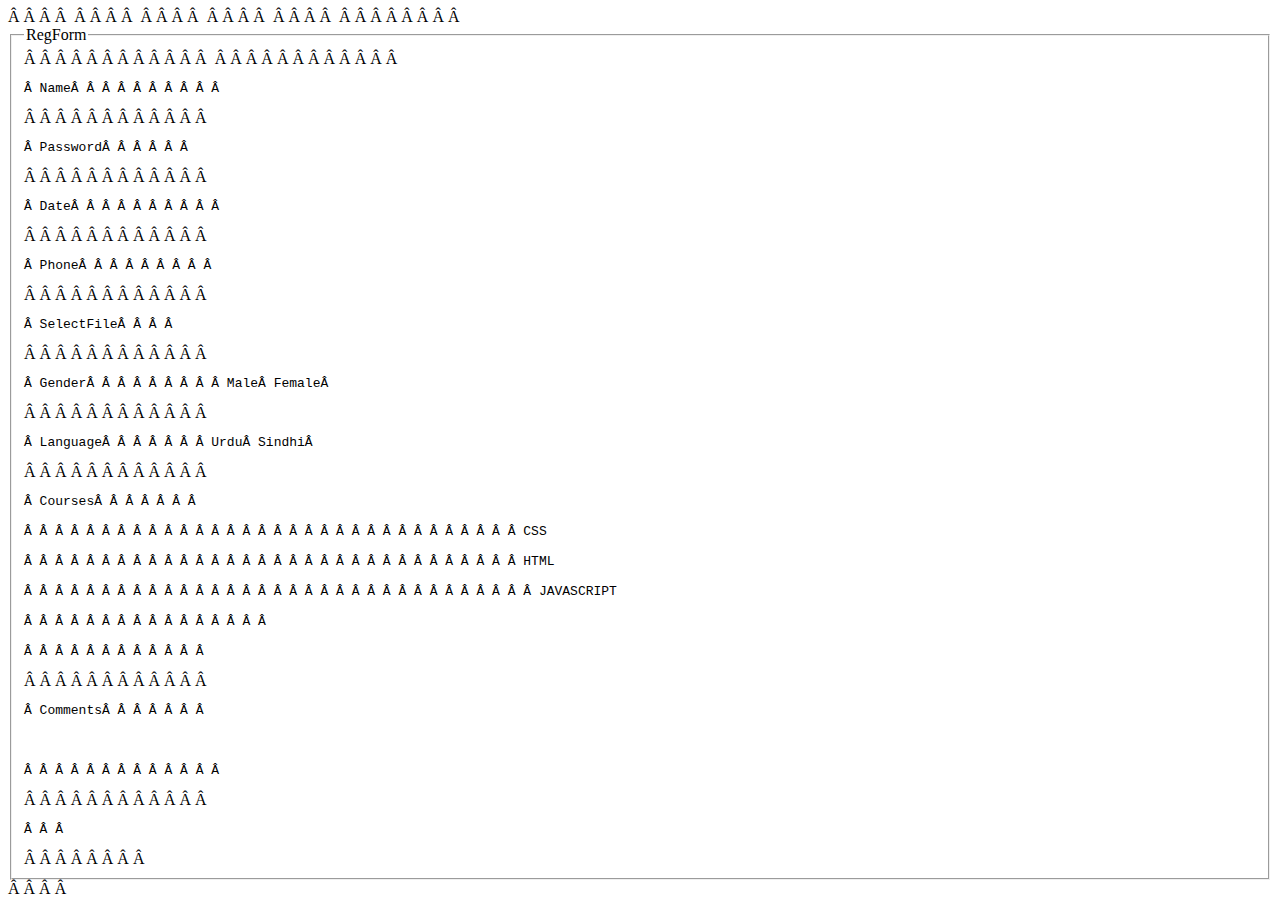
<file: pages/forms/index.html>
<!DOCTYPE html>

<html lang="en">



<head>

    <meta charset="UTF-8">

    <meta http-equiv="X-UA-Compatible" content="IE=edge">

    <meta name="viewport" content="width=device-width, initial-scale=1.0">

    <title>Document</title>

</head>



<body>

    <form action="./sumbit.html" method="POST">



        <fieldset>

            <legend>RegForm</legend>

            <pre> Name          <input type="text" placeholder="Enter name Here " required></pre>



            <pre> Password      <input type="password" placeholder="Enter password " required></pre>



            <pre> Date          <input type="date" placeholder="Enter name Here "></pre>



            <pre> Phone         <input type="text" placeholder="Enter phone Number "></pre>



            <pre> SelectFile    <input type="file" placeholder="Enter name Here " title="Inster file"></pre>

            <pre> Gender         Male<input type="radio" value="Male" name="Gender" checked> Female <input type="radio" value="Female" name="Gender"></pre>

            <pre> Language       Urdu<input type="checkbox" value="Urdu" name="Language" checked> Sindhi <input type="checkbox" value="Sindhi" name="Language"></pre>




            <pre> Courses       <select name="" id="">

                                <option value="">CSS</option>

                                <option value="">HTML</option>

                                 <option value="">JAVASCRIPT</option>

                </select>

            </pre>



            <pre> Comments       <textarea name="" id="" cols="30" rows="10"></textarea>



             </pre>



            <pre>  <a href="sumbit.html"><input type="submit" name="Registration Now" value="Registration Now"></a> <a href="./form.html"><input type="button" name="Refresh" value="Refresh"></a></pre>




        </fieldset>




    </form>




</body>



</html>
</file>
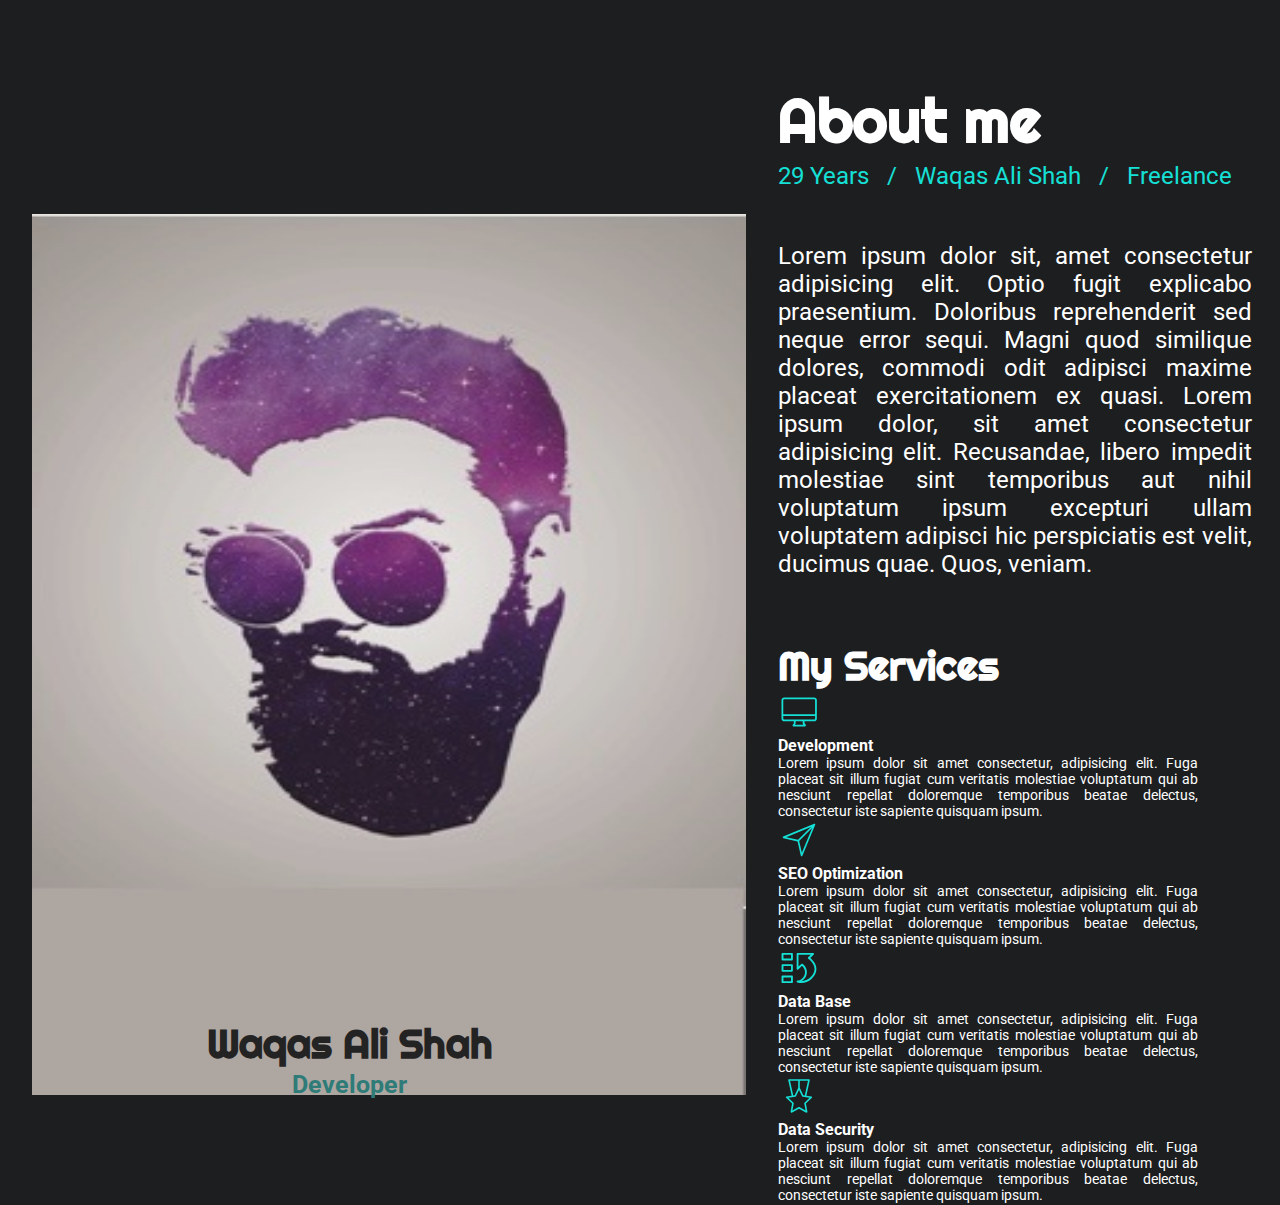
<file: pages/resume/index.html>
<!DOCTYPE html>
<html lang="en">

<head>
    <meta charset="UTF-8">
    <meta http-equiv="X-UA-Compatible" content="IE=edge">
    <meta name="viewport" content="width=device-width, initial-scale=1.0">
    <title>Resume</title>
    <style>
        @import url('https://fonts.googleapis.com/css2?family=Righteous&display=swap');
    </style>
    <style>
        @import url('https://fonts.googleapis.com/css2?family=Roboto&display=swap');
    </style>
    <link href="https://cdn.jsdelivr.net/npm/bootstrap@5.0.0-beta3/dist/css/bootstrap.min.css" rel="stylesheet"
        integrity="sha384-eOJMYsd53ii+scO/bJGFsiCZc+5NDVN2yr8+0RDqr0Ql0h+rP48ckxlpbzKgwra6" crossorigin="anonymous">
    <link rel="stylesheet" href="./style.css">



</head>

<body>

    <table>
        <tr>
            <td></td>
            <td colspan="1">
                <h1 class="mainheading">About me </h1>
            </td>

        </tr>
        <tr>

            <td rowspan="9">

                <div class="gfg">

                    <img width="714px" height="881" src="./image/dp.jpg">
                    <h2 class="first-txt">
                        Waqas Ali Shah
                    </h2>

                    <h3 class="second-txt">
                        Developer
                    </h3>
                </div>

            </td>
        </tr>
        <tr>
            <td>
                <p class="mainintro">29 Years &nbsp; / &nbsp; Waqas Ali Shah &nbsp; / &nbsp; Freelance </p>
            </td>
        </tr>
        <tr>
            <td>
                <p class="mainpara">Lorem ipsum dolor sit, amet consectetur adipisicing elit. Optio fugit explicabo
                    praesentium.
                    Doloribus reprehenderit sed neque error sequi. Magni quod similique dolores, commodi odit adipisci
                    maxime placeat exercitationem ex quasi. Lorem ipsum dolor, sit amet consectetur adipisicing elit.
                    Recusandae, libero impedit molestiae sint temporibus aut nihil voluptatum ipsum excepturi ullam
                    voluptatem adipisci hic perspiciatis est velit, ducimus quae. Quos, veniam. 
                    
                </p>
            
                </td>
                
        </tr>

        <tr>
            <td>
                <h2 class="myservices">My Services</h2>

                <div class="container">
                    <div class="row row-cols-2">
                        <div class="col">
                            <svg class="svg-icon" viewBox="0 0 20 20">
                                <path d="M17.237,3.056H2.93c-0.694,0-1.263,0.568-1.263,1.263v8.837c0,0.694,0.568,1.263,1.263,1.263h4.629v0.879c-0.015,0.086-0.183,0.306-0.273,0.423c-0.223,0.293-0.455,0.592-0.293,0.92c0.07,0.139,0.226,0.303,0.577,0.303h4.819c0.208,0,0.696,0,0.862-0.379c0.162-0.37-0.124-0.682-0.374-0.955c-0.089-0.097-0.231-0.252-0.268-0.328v-0.862h4.629c0.694,0,1.263-0.568,1.263-1.263V4.319C18.5,3.625,17.932,3.056,17.237,3.056 M8.053,16.102C8.232,15.862,8.4,15.597,8.4,15.309v-0.89h3.366v0.89c0,0.303,0.211,0.562,0.419,0.793H8.053z M17.658,13.156c0,0.228-0.193,0.421-0.421,0.421H2.93c-0.228,0-0.421-0.193-0.421-0.421v-1.263h15.149V13.156z M17.658,11.052H2.509V4.319c0-0.228,0.193-0.421,0.421-0.421h14.308c0.228,0,0.421,0.193,0.421,0.421V11.052z"></path>
                            </svg>
                            <h3>Development</h3>
                            <p>Lorem ipsum dolor sit amet consectetur, adipisicing elit. Fuga placeat sit illum fugiat
                                cum veritatis molestiae voluptatum qui ab nesciunt repellat doloremque temporibus beatae
                                delectus, consectetur iste sapiente quisquam ipsum.</p>
                        </div>
                        <div class="col">
                            
                            <svg class="svg-icon" viewBox="0 0 20 20">
                                <path d="M17.218,2.268L2.477,8.388C2.13,8.535,2.164,9.05,2.542,9.134L9.33,10.67l1.535,6.787c0.083,0.377,0.602,0.415,0.745,0.065l6.123-14.74C17.866,2.46,17.539,2.134,17.218,2.268 M3.92,8.641l11.772-4.89L9.535,9.909L3.92,8.641z M11.358,16.078l-1.268-5.613l6.157-6.157L11.358,16.078z"></path>
                            </svg>
                            <h3>SEO Optimization</h3>
                            <p>Lorem ipsum dolor sit amet consectetur, adipisicing elit. Fuga placeat sit illum fugiat
                                cum veritatis molestiae voluptatum qui ab nesciunt repellat doloremque temporibus beatae
                                delectus, consectetur iste sapiente quisquam ipsum.</p></div>
                        <div class="col">
                            <svg class="svg-icon" viewBox="0 0 20 20">
                                <path d="M6.634,13.591H2.146c-0.247,0-0.449,0.201-0.449,0.448v2.692c0,0.247,0.202,0.449,0.449,0.449h4.488c0.247,0,0.449-0.202,0.449-0.449v-2.692C7.083,13.792,6.881,13.591,6.634,13.591 M6.185,16.283h-3.59v-1.795h3.59V16.283zM6.634,8.205H2.146c-0.247,0-0.449,0.202-0.449,0.449v2.692c0,0.247,0.202,0.449,0.449,0.449h4.488c0.247,0,0.449-0.202,0.449-0.449V8.653C7.083,8.407,6.881,8.205,6.634,8.205 M6.185,10.897h-3.59V9.103h3.59V10.897z M6.634,2.819H2.146c-0.247,0-0.449,0.202-0.449,0.449V5.96c0,0.247,0.202,0.449,0.449,0.449h4.488c0.247,0,0.449-0.202,0.449-0.449V3.268C7.083,3.021,6.881,2.819,6.634,2.819 M6.185,5.512h-3.59V3.717h3.59V5.512z M15.933,5.683c-0.175-0.168-0.361-0.33-0.555-0.479l1.677-1.613c0.297-0.281,0.088-0.772-0.31-0.772H9.336c-0.249,0-0.448,0.202-0.448,0.449v7.107c0,0.395,0.471,0.598,0.758,0.326l1.797-1.728c0.054,0.045,0.107,0.094,0.161,0.146c0.802,0.767,1.243,1.786,1.243,2.867c0,1.071-0.435,2.078-1.227,2.837c-0.7,0.671-1.354,1.086-2.345,1.169c-0.482,0.041-0.577,0.733-0.092,0.875c0.687,0.209,1.12,0.314,1.839,0.314c0.932,0,1.838-0.173,2.673-0.505c0.835-0.33,1.603-0.819,2.262-1.449c1.322-1.266,2.346-2.953,2.346-4.751C18.303,8.665,17.272,6.964,15.933,5.683 M15.336,14.578c-1.124,1.077-2.619,1.681-4.217,1.705c0.408-0.221,0.788-0.491,1.122-0.812c0.97-0.929,1.504-2.168,1.504-3.485c0-1.328-0.539-2.578-1.521-3.516c-0.178-0.17-0.357-0.321-0.548-0.456c-0.125-0.089-0.379-0.146-0.569,0.041L9.769,9.327v-5.61h5.861l-1.264,1.216c-0.099,0.094-0.148,0.229-0.137,0.366c0.014,0.134,0.088,0.258,0.202,0.332c0.313,0.204,0.61,0.44,0.882,0.7c1.158,1.111,2.092,2.581,2.092,4.145C17.405,12.026,16.48,13.482,15.336,14.578"></path>
                            </svg>
                            <h3>Data Base</h3>
                            <p>Lorem ipsum dolor sit amet consectetur, adipisicing elit. Fuga placeat sit illum fugiat
                                cum veritatis molestiae voluptatum qui ab nesciunt repellat doloremque temporibus beatae
                                delectus, consectetur iste sapiente quisquam ipsum.</p></div>
                        <div class="col">
                            <svg class="svg-icon" viewBox="0 0 20 20">
                                <path d="M15.94,10.179l-2.437-0.325l1.62-7.379c0.047-0.235-0.132-0.458-0.372-0.458H5.25c-0.241,0-0.42,0.223-0.373,0.458l1.634,7.376L4.06,10.179c-0.312,0.041-0.446,0.425-0.214,0.649l2.864,2.759l-0.724,3.947c-0.058,0.315,0.277,0.554,0.559,0.401l3.457-1.916l3.456,1.916c-0.419-0.238,0.56,0.439,0.56-0.401l-0.725-3.947l2.863-2.759C16.388,10.604,16.254,10.22,15.94,10.179M10.381,2.778h3.902l-1.536,6.977L12.036,9.66l-1.655-3.546V2.778z M5.717,2.778h3.903v3.335L7.965,9.66L7.268,9.753L5.717,2.778zM12.618,13.182c-0.092,0.088-0.134,0.217-0.11,0.343l0.615,3.356l-2.938-1.629c-0.057-0.03-0.122-0.048-0.184-0.048c-0.063,0-0.128,0.018-0.185,0.048l-2.938,1.629l0.616-3.356c0.022-0.126-0.019-0.255-0.11-0.343l-2.441-2.354l3.329-0.441c0.128-0.017,0.24-0.099,0.295-0.215l1.435-3.073l1.435,3.073c0.055,0.116,0.167,0.198,0.294,0.215l3.329,0.441L12.618,13.182z"></path>
                            </svg>
                            <h3>Data Security</h3>
                            <p>Lorem ipsum dolor sit amet consectetur, adipisicing elit. Fuga placeat sit illum fugiat
                                cum veritatis molestiae voluptatum qui ab nesciunt repellat doloremque temporibus beatae
                                delectus, consectetur iste sapiente quisquam ipsum.</p></div>
                    </div>
                </div>
            </td>

            
    </table>



</body>

</html>
</file>
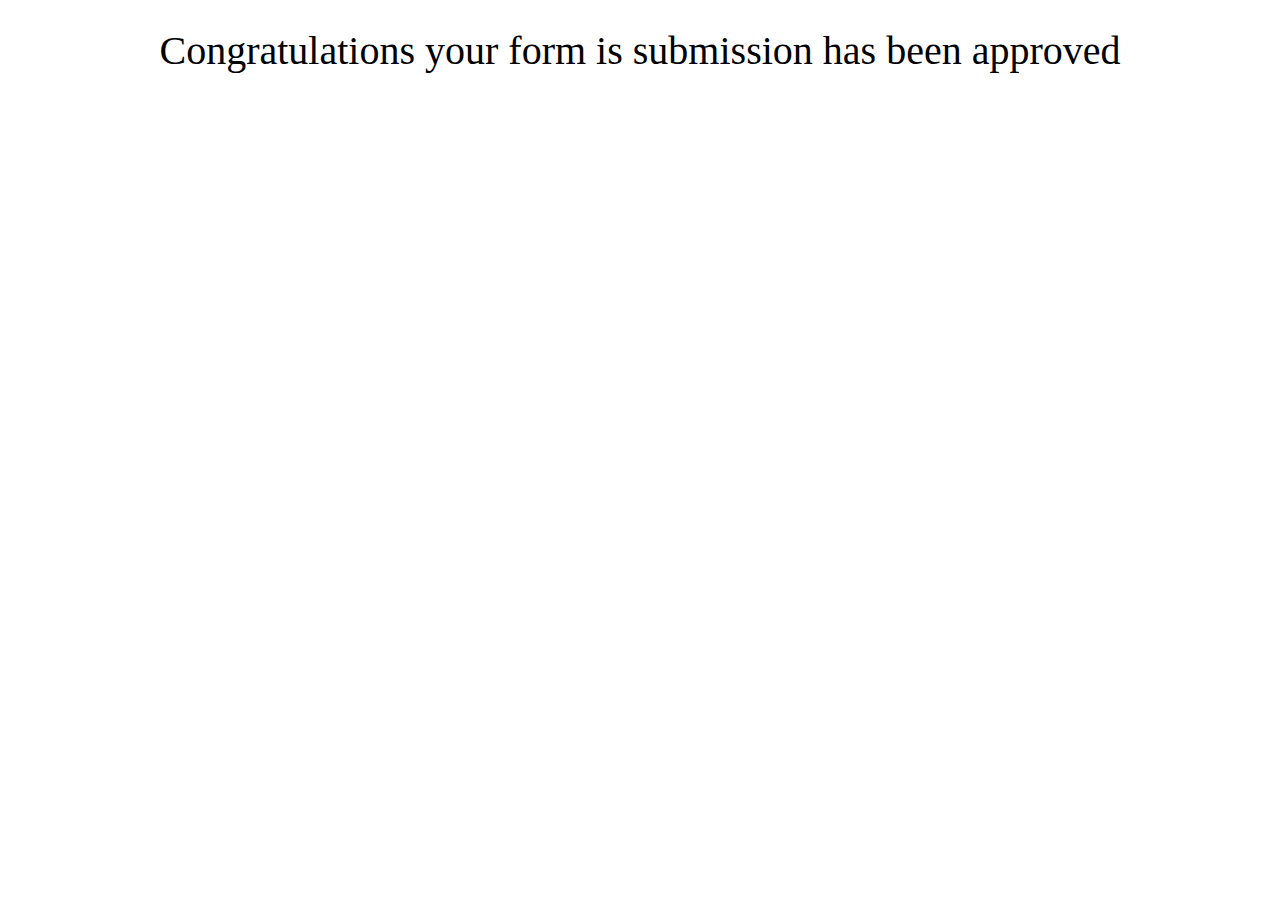
<file: pages/forms/submit.html>
<!DOCTYPE html>
<html lang="en">
<head>
    <meta charset="UTF-8">
    <meta http-equiv="X-UA-Compatible" content="IE=edge">
    <meta name="viewport" content="width=device-width, initial-scale=1.0">
    <title>Document</title>
</head>
<body>
    
<h1 style="text-align: center; font: 40px solid green;">

    Congratulations your form is submission has been approved

</h1>


</body>
</html>
</file>
<file: pages/resume/style.css>
*{
    /* background-color: #eef1f6; */
    margin: 0%;
    padding: 0%;
    background-color: #1D1E20;
    
    }
    
    .container{
    
    display: block;
    
    }
    .gfg {
               
        position: relative;
        opacity: 0.9;
        padding-left: 30px;
        padding-bottom: 50px;
     
    }
    
    .first-txt {
        font-family: 'Righteous', cursive;
        font-size: 40px;
        color: rgb(37, 36, 36);
        position: absolute;
        bottom: 80px;
        left: 205px; 
background: none;
    }
    
    .second-txt {
        font-family: 'Roboto', sans-serif;
        color: rgb(48, 134, 130);
        font-size: 25px;
        position: absolute;
        bottom: 50px;
        left: 290px;
        font-weight: bold;
        background: none
      }
        
    
        .mainheading{
            color: white;
            font-family: 'Righteous', cursive;
            font-size: 60px;
            margin-top: 80px;
            padding-left: 30px;
    
        }
    
       
    
        .mainintro{
            font-size: 24px;
            color: rgb(21, 224, 214);
            margin-bottom: 30px;
            padding-left: 30px;
            font-family: 'Roboto', sans-serif;
    
        }
        .mainpara{
            color: white;
            font-size: 24px;
            text-align: justify;
            margin-top: 20px;
            padding-left: 30px;
            margin-right: 5%;
            font-family: 'Roboto', sans-serif;
        }
        .myservices{
    
    
            color: white;
            font-family: 'Righteous', cursive;
            font-size: 40px;
            margin-top: 60px;
            padding-left: 30px;
        }

        .col{

            font-family: 'Roboto', sans-serif !important;
            font-size: 14px !important;
            color: white !important;
            padding-left: 30px;
            padding-right: 80px;
            text-align: justify;


        }


        /* -----
SVG Icons - svgicons.sparkk.fr
----- */

.svg-icon {
    width: 3em;
    height: 3em;
  }
  
  .svg-icon path,
  .svg-icon polygon,
  .svg-icon rect {
    fill: rgb(21, 224, 214);
  }
  
  .svg-icon circle {
    stroke: rgb(21, 224, 214);
    stroke-width: 1;
  }

  /* -----
SVG Icons - svgicons.sparkk.fr
----- */

.svg-icon {
    width: 3em;
    height: 3em;
  }
  
  .svg-icon path,
  .svg-icon polygon,
  .svg-icon rect {
    fill: rgb(21, 224, 214);
  }
  
  .svg-icon circle {
    stroke: rgb(21, 224, 214);
    stroke-width: 1;
  }

  /* -----
SVG Icons - svgicons.sparkk.fr
----- */

.svg-icon {
    width: 3em;
    height: 3em;
  }
  
  .svg-icon path,
  .svg-icon polygon,
  .svg-icon rect {
    fill: rgb(21, 224, 214);
  }
  
  .svg-icon circle {
    stroke: rgb(21, 224, 214);
    stroke-width: 1;
  }

  /* -----
SVG Icons - svgicons.sparkk.fr
----- */

.svg-icon {
    width: 3em;
    height: 3em;
  }
  
  .svg-icon path,
  .svg-icon polygon,
  .svg-icon rect {
    fill:  rgb(21, 224, 214);
  }
  
  .svg-icon circle {
    stroke: rgb(21, 224, 214);
    stroke-width: 1;
  }
</file>
